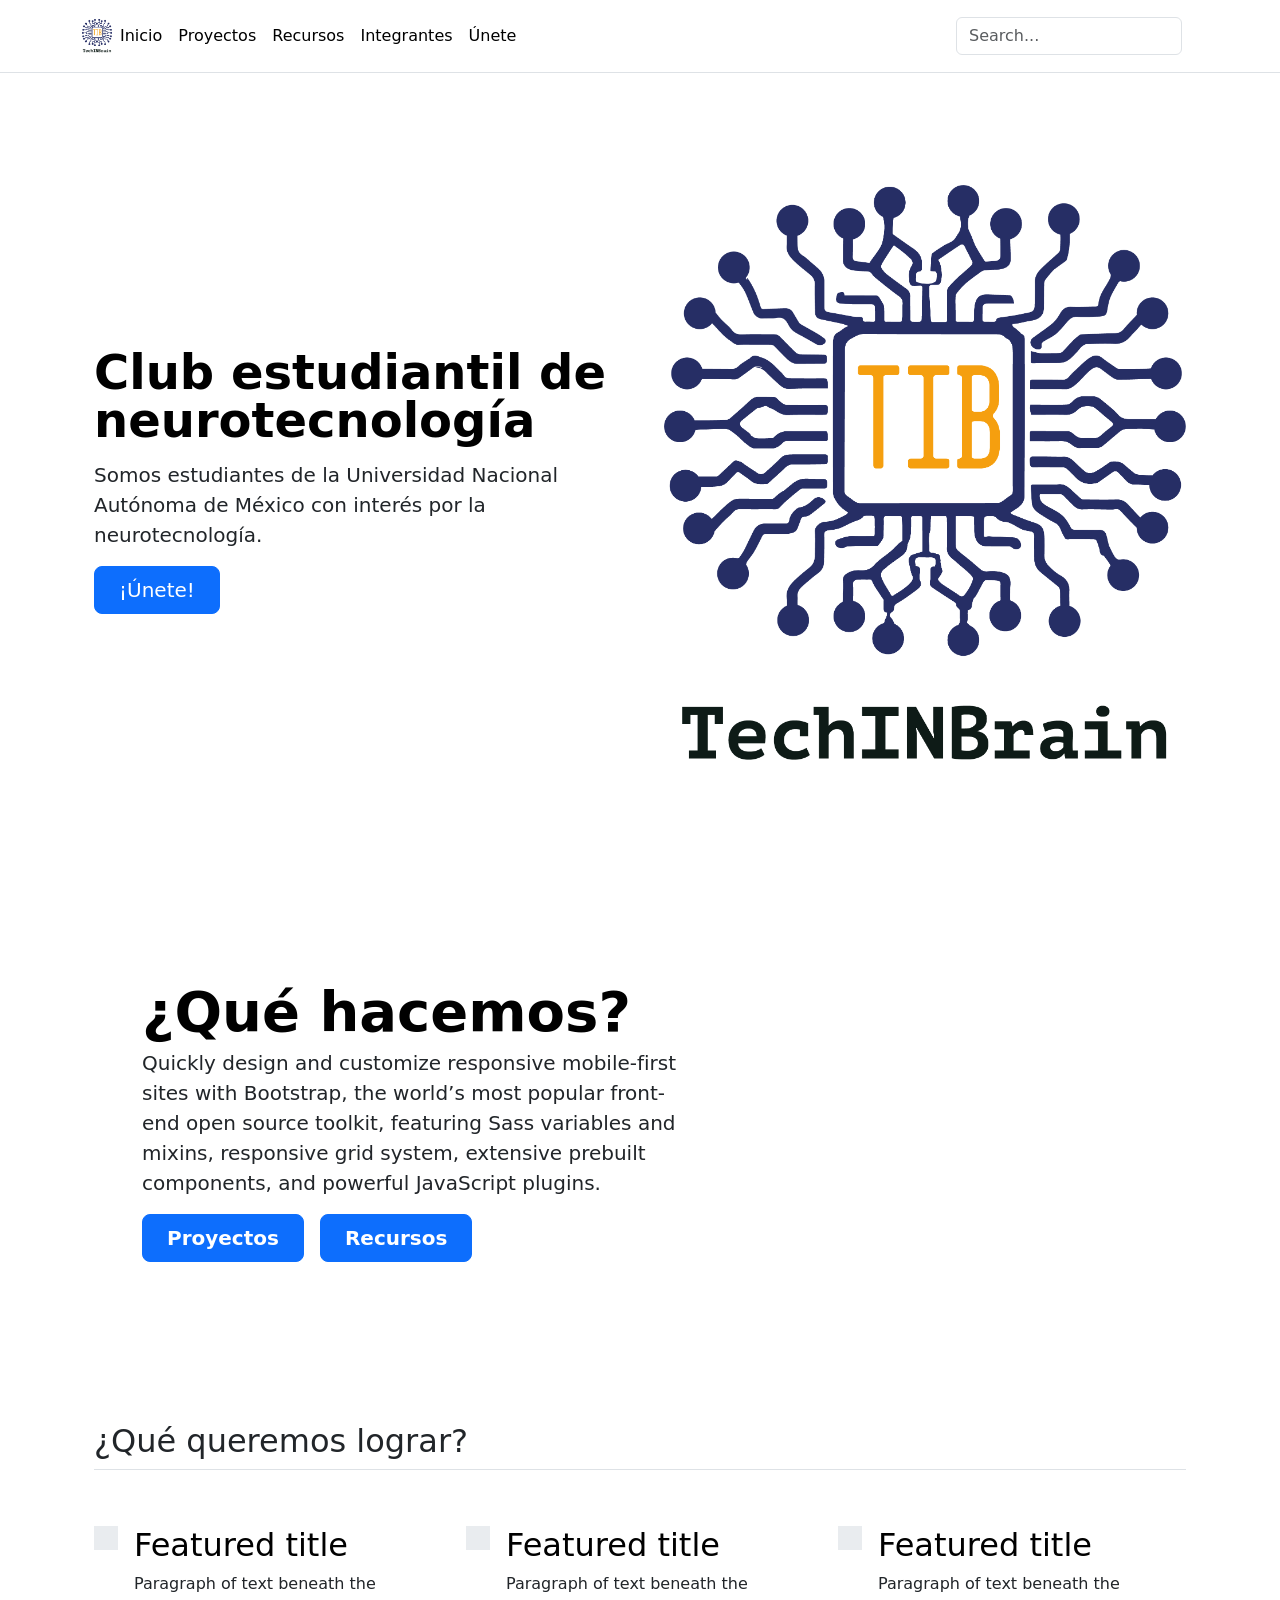
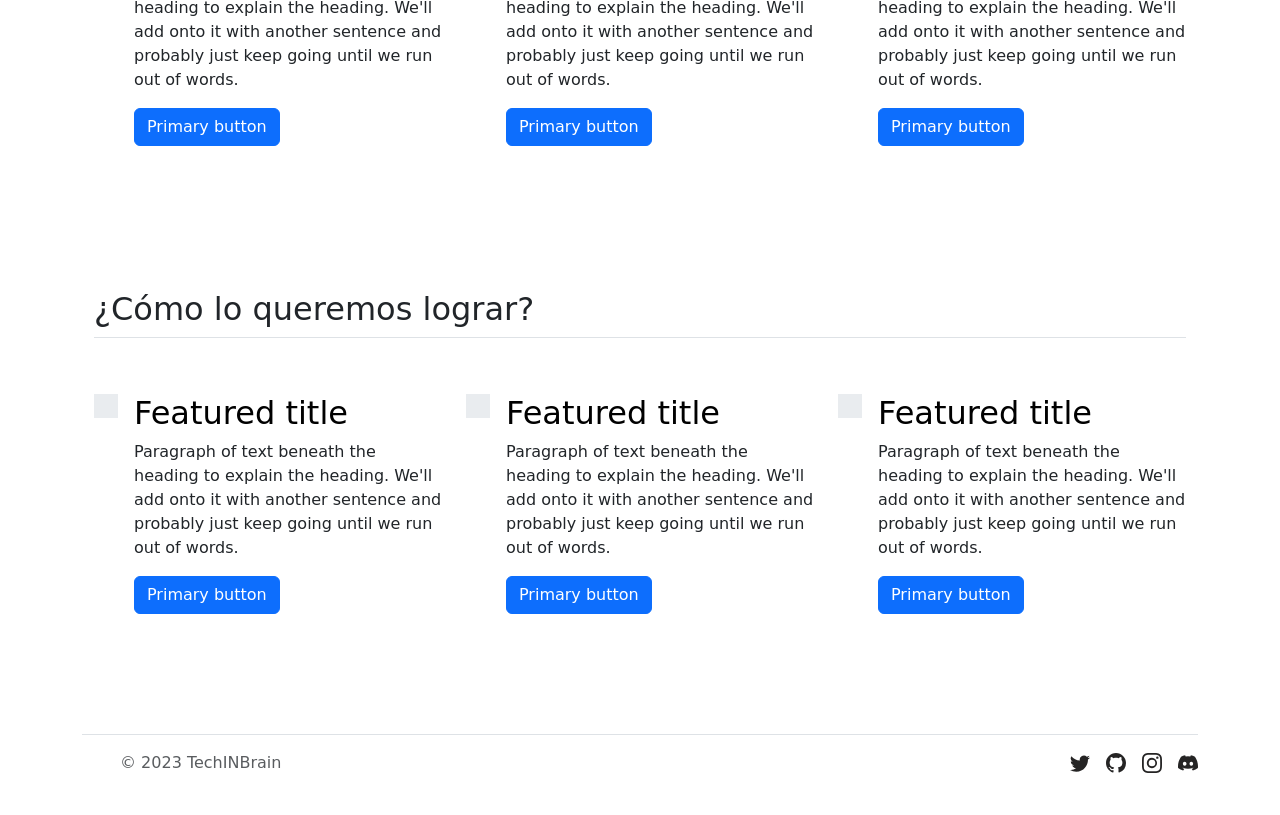
<file: index.html>
<!DOCTYPE html>
<html lang="es">

<head>
    <meta charset="UTF-8">
    <meta name="viewport" content="width=device-width, initial-scale=1.0">
    <title>TechINBrain</title>

    <link href="https://cdn.jsdelivr.net/npm/bootstrap@5.3.0/dist/css/bootstrap.min.css" rel="stylesheet"
        integrity="sha384-9ndCyUaIbzAi2FUVXJi0CjmCapSmO7SnpJef0486qhLnuZ2cdeRhO02iuK6FUUVM" crossorigin="anonymous">

    <link rel="stylesheet" href="style.css">

</head>
<!-- Header -->
<header class="p-3 mb-3 border-bottom">
    <div class="container">
        <div class="d-flex flex-wrap align-items-center justify-content-center justify-content-lg-start">
            <a href="index.html" class="d-flex align-items-center mb-2 mb-lg-0 link-body-emphasis text-decoration-none">
                <img src="images/LOGO_TechINBrain.png" width="30">
            </a>

            <ul class="nav col-12 col-lg-auto me-lg-auto mb-2 justify-content-center mb-md-0">
                <li><a href="index.html" class="nav-link px-2 link-body-emphasis">Inicio</a></li>
                <li><a href="proyectos.html" class="nav-link px-2 link-body-emphasis">Proyectos</a></li>
                <li><a href="recursos.html" class="nav-link px-2 link-body-emphasis">Recursos</a></li>
                <li><a href="integrantes.html" class="nav-link px-2 link-body-emphasis">Integrantes</a></li>
                <li><a href="unete.html" class="nav-link px-2 link-body-emphasis">Únete</a></li>
            </ul>

            <form class="col-12 col-lg-auto mb-3 mb-lg-0 me-lg-3" role="search">
                <input type="search" class="form-control" placeholder="Search..." aria-label="Search">
            </form>
        </div>
    </div>
</header>

<!-- Quiénes somos -->
<section class="container col-xxl-8 px-4 py-5">
    <div class="row flex-lg-row-reverse align-items-center g-5 py-5">
        <div class="col-10 col-sm-8 col-lg-6">
            <img src="images/LOGO_TechINBrain.png" class="d-block mx-lg-auto img-fluid" alt="Bootstrap Themes"
                width="700" height="500" loading="lazy">
        </div>
        <div class="col-lg-6">
            <h1 class="display-5 fw-bold text-body-emphasis lh-1 mb-3">Club estudiantil de neurotecnología</h1>
            <p class="lead">Somos estudiantes de la Universidad Nacional Autónoma de México con interés por la
                neurotecnología.</p>
            <div class="d-grid gap-2 d-md-flex justify-content-md-start">
                <a href="unete.html"> <button type="button"
                        class="btn btn-primary btn-lg px-4 me-md-2">¡Únete!</button> </a>
            </div>
        </div>
    </div>
</section>

<!-- ¿Qué hacemos? -->
<section class="container my-5">
    <div class="row p-4 pb-0 pe-lg-0 pt-lg-5 align-items-center">
        <div class="col-lg-7 p-3 p-lg-5 pt-lg-3">
            <h1 class="display-4 fw-bold lh-1 text-body-emphasis">¿Qué hacemos?</h1>
            <p class="lead">Quickly design and customize responsive mobile-first sites with Bootstrap, the world’s most
                popular front-end open source toolkit, featuring Sass variables and mixins, responsive grid system,
                extensive prebuilt components, and powerful JavaScript plugins.</p>
            <div class="d-grid gap-2 d-md-flex justify-content-md-start mb-4 mb-lg-3">
                <a href="proyectos.html"><button type="button" class="btn btn-primary btn-lg px-4 me-md-2 fw-bold">Proyectos</button> </a>
                <a href="recursos.html"><button type="button" class="btn btn-primary btn-lg px-4 me-md-2 fw-bold">Recursos</button> </a>
            </div>
        </div>
    </div>
</section>

<!-- Misión -->
<section class="container px-4 py-5" id="hanging-icons">
    <h2 class="pb-2 border-bottom">¿Qué queremos lograr?</h2>
    <div class="row g-4 py-5 row-cols-1 row-cols-lg-3">
        <div class="col d-flex align-items-start">
            <div
                class="icon-square text-body-emphasis bg-body-secondary d-inline-flex align-items-center justify-content-center fs-4 flex-shrink-0 me-3">
                <svg class="bi" width="1em" height="1em">
                    <use xlink:href="#toggles2"></use>
                </svg>
            </div>
            <div>
                <h3 class="fs-2 text-body-emphasis">Featured title</h3>
                <p>Paragraph of text beneath the heading to explain the heading. We'll add onto it with another sentence
                    and probably just keep going until we run out of words.</p>
                <a href="#" class="btn btn-primary">
                    Primary button
                </a>
            </div>
        </div>
        <div class="col d-flex align-items-start">
            <div
                class="icon-square text-body-emphasis bg-body-secondary d-inline-flex align-items-center justify-content-center fs-4 flex-shrink-0 me-3">
                <svg class="bi" width="1em" height="1em">
                    <use xlink:href="#cpu-fill"></use>
                </svg>
            </div>
            <div>
                <h3 class="fs-2 text-body-emphasis">Featured title</h3>
                <p>Paragraph of text beneath the heading to explain the heading. We'll add onto it with another sentence
                    and probably just keep going until we run out of words.</p>
                <a href="#" class="btn btn-primary">
                    Primary button
                </a>
            </div>
        </div>
        <div class="col d-flex align-items-start">
            <div
                class="icon-square text-body-emphasis bg-body-secondary d-inline-flex align-items-center justify-content-center fs-4 flex-shrink-0 me-3">
                <svg class="bi" width="1em" height="1em">
                    <use xlink:href="#tools"></use>
                </svg>
            </div>
            <div>
                <h3 class="fs-2 text-body-emphasis">Featured title</h3>
                <p>Paragraph of text beneath the heading to explain the heading. We'll add onto it with another sentence
                    and probably just keep going until we run out of words.</p>
                <a href="#" class="btn btn-primary">
                    Primary button
                </a>
            </div>
        </div>
    </div>
</section>

<!-- Visión -->
<section class="container px-4 py-5" id="hanging-icons">
    <h2 class="pb-2 border-bottom">¿Cómo lo queremos lograr?</h2>
    <div class="row g-4 py-5 row-cols-1 row-cols-lg-3">
        <div class="col d-flex align-items-start">
            <div
                class="icon-square text-body-emphasis bg-body-secondary d-inline-flex align-items-center justify-content-center fs-4 flex-shrink-0 me-3">
                <svg class="bi" width="1em" height="1em">
                    <use xlink:href="#toggles2"></use>
                </svg>
            </div>
            <div>
                <h3 class="fs-2 text-body-emphasis">Featured title</h3>
                <p>Paragraph of text beneath the heading to explain the heading. We'll add onto it with another sentence
                    and probably just keep going until we run out of words.</p>
                <a href="#" class="btn btn-primary">
                    Primary button
                </a>
            </div>
        </div>
        <div class="col d-flex align-items-start">
            <div
                class="icon-square text-body-emphasis bg-body-secondary d-inline-flex align-items-center justify-content-center fs-4 flex-shrink-0 me-3">
                <svg class="bi" width="1em" height="1em">
                    <use xlink:href="#cpu-fill"></use>
                </svg>
            </div>
            <div>
                <h3 class="fs-2 text-body-emphasis">Featured title</h3>
                <p>Paragraph of text beneath the heading to explain the heading. We'll add onto it with another sentence
                    and probably just keep going until we run out of words.</p>
                <a href="#" class="btn btn-primary">
                    Primary button
                </a>
            </div>
        </div>
        <div class="col d-flex align-items-start">
            <div
                class="icon-square text-body-emphasis bg-body-secondary d-inline-flex align-items-center justify-content-center fs-4 flex-shrink-0 me-3">
                <svg class="bi" width="1em" height="1em">
                    <use xlink:href="#tools"></use>
                </svg>
            </div>
            <div>
                <h3 class="fs-2 text-body-emphasis">Featured title</h3>
                <p>Paragraph of text beneath the heading to explain the heading. We'll add onto it with another sentence
                    and probably just keep going until we run out of words.</p>
                <a href="#" class="btn btn-primary">
                    Primary button
                </a>
            </div>
        </div>
    </div>
</section>

<!-- Footer -->
<div class="container">
    <footer class="d-flex flex-wrap justify-content-between align-items-center py-3 my-4 border-top">
        <div class="col-md-4 d-flex align-items-center">
            <a href="/" class="mb-3 me-2 mb-md-0 text-body-secondary text-decoration-none lh-1">
                <svg class="bi" width="30" height="24">
                    <use xlink:href="#bootstrap"></use>
                </svg>
            </a>
            <span class="mb-3 mb-md-0 text-body-secondary">© 2023 TechINBrain</span>
        </div>

        <ul class="nav col-md-4 justify-content-end list-unstyled d-flex">
            <li class="ms-3"><a class="text-body-secondary" href="https://twitter.com/techinbrainmx"
                    target="_blank"><svg xmlns="http://www.w3.org/2000/svg" width="20" height="20" fill="currentColor"
                        class="bi bi-twitter" viewBox="0 0 16 16">
                        <path
                            d="M5.026 15c6.038 0 9.341-5.003 9.341-9.334 0-.14 0-.282-.006-.422A6.685 6.685 0 0 0 16 3.542a6.658 6.658 0 0 1-1.889.518 3.301 3.301 0 0 0 1.447-1.817 6.533 6.533 0 0 1-2.087.793A3.286 3.286 0 0 0 7.875 6.03a9.325 9.325 0 0 1-6.767-3.429 3.289 3.289 0 0 0 1.018 4.382A3.323 3.323 0 0 1 .64 6.575v.045a3.288 3.288 0 0 0 2.632 3.218 3.203 3.203 0 0 1-.865.115 3.23 3.23 0 0 1-.614-.057 3.283 3.283 0 0 0 3.067 2.277A6.588 6.588 0 0 1 .78 13.58a6.32 6.32 0 0 1-.78-.045A9.344 9.344 0 0 0 5.026 15z">
                        </path>
                    </svg></a></li>
            <!-- <li class="ms-3"><a class="text-body-secondary" href="https://www.linkedin.com/in/camila-del-rio-castro"
                    target="_blank"><svg xmlns="http://www.w3.org/2000/svg" width="20" height="20" fill="currentColor"
                        class="bi bi-linkedin" viewBox="0 0 16 16">
                        <path
                            d="M0 1.146C0 .513.526 0 1.175 0h13.65C15.474 0 16 .513 16 1.146v13.708c0 .633-.526 1.146-1.175 1.146H1.175C.526 16 0 15.487 0 14.854V1.146zm4.943 12.248V6.169H2.542v7.225h2.401zm-1.2-8.212c.837 0 1.358-.554 1.358-1.248-.015-.709-.52-1.248-1.342-1.248-.822 0-1.359.54-1.359 1.248 0 .694.521 1.248 1.327 1.248h.016zm4.908 8.212V9.359c0-.216.016-.432.08-.586.173-.431.568-.878 1.232-.878.869 0 1.216.662 1.216 1.634v3.865h2.401V9.25c0-2.22-1.184-3.252-2.764-3.252-1.274 0-1.845.7-2.165 1.193v.025h-.016a5.54 5.54 0 0 1 .016-.025V6.169h-2.4c.03.678 0 7.225 0 7.225h2.4z" />
                    </svg></a></li> -->
            <li class="ms-3"><a class="text-body-secondary" href="https://github.com/techinbrainmx" target="_blank"><svg
                        xmlns="http://www.w3.org/2000/svg" width="20" height="20" fill="currentColor"
                        class="bi bi-github" viewBox="0 0 16 16">
                        <path
                            d="M8 0C3.58 0 0 3.58 0 8c0 3.54 2.29 6.53 5.47 7.59.4.07.55-.17.55-.38 0-.19-.01-.82-.01-1.49-2.01.37-2.53-.49-2.69-.94-.09-.23-.48-.94-.82-1.13-.28-.15-.68-.52-.01-.53.63-.01 1.08.58 1.23.82.72 1.21 1.87.87 2.33.66.07-.52.28-.87.51-1.07-1.78-.2-3.64-.89-3.64-3.95 0-.87.31-1.59.82-2.15-.08-.2-.36-1.02.08-2.12 0 0 .67-.21 2.2.82.64-.18 1.32-.27 2-.27.68 0 1.36.09 2 .27 1.53-1.04 2.2-.82 2.2-.82.44 1.1.16 1.92.08 2.12.51.56.82 1.27.82 2.15 0 3.07-1.87 3.75-3.65 3.95.29.25.54.73.54 1.48 0 1.07-.01 1.93-.01 2.2 0 .21.15.46.55.38A8.012 8.012 0 0 0 16 8c0-4.42-3.58-8-8-8z" />
                    </svg>
                </a></li>
            <li class="ms-3"><a class="text-body-secondary" href="https://instagram.com/techinbrainmx"
                    target="_blank"><svg xmlns="http://www.w3.org/2000/svg" width="20" height="20" fill="currentColor"
                        class="bi bi-instagram" viewBox="0 0 16 16">
                        <path
                            d="M8 0C5.829 0 5.556.01 4.703.048 3.85.088 3.269.222 2.76.42a3.917 3.917 0 0 0-1.417.923A3.927 3.927 0 0 0 .42 2.76C.222 3.268.087 3.85.048 4.7.01 5.555 0 5.827 0 8.001c0 2.172.01 2.444.048 3.297.04.852.174 1.433.372 1.942.205.526.478.972.923 1.417.444.445.89.719 1.416.923.51.198 1.09.333 1.942.372C5.555 15.99 5.827 16 8 16s2.444-.01 3.298-.048c.851-.04 1.434-.174 1.943-.372a3.916 3.916 0 0 0 1.416-.923c.445-.445.718-.891.923-1.417.197-.509.332-1.09.372-1.942C15.99 10.445 16 10.173 16 8s-.01-2.445-.048-3.299c-.04-.851-.175-1.433-.372-1.941a3.926 3.926 0 0 0-.923-1.417A3.911 3.911 0 0 0 13.24.42c-.51-.198-1.092-.333-1.943-.372C10.443.01 10.172 0 7.998 0h.003zm-.717 1.442h.718c2.136 0 2.389.007 3.232.046.78.035 1.204.166 1.486.275.373.145.64.319.92.599.28.28.453.546.598.92.11.281.24.705.275 1.485.039.843.047 1.096.047 3.231s-.008 2.389-.047 3.232c-.035.78-.166 1.203-.275 1.485a2.47 2.47 0 0 1-.599.919c-.28.28-.546.453-.92.598-.28.11-.704.24-1.485.276-.843.038-1.096.047-3.232.047s-2.39-.009-3.233-.047c-.78-.036-1.203-.166-1.485-.276a2.478 2.478 0 0 1-.92-.598 2.48 2.48 0 0 1-.6-.92c-.109-.281-.24-.705-.275-1.485-.038-.843-.046-1.096-.046-3.233 0-2.136.008-2.388.046-3.231.036-.78.166-1.204.276-1.486.145-.373.319-.64.599-.92.28-.28.546-.453.92-.598.282-.11.705-.24 1.485-.276.738-.034 1.024-.044 2.515-.045v.002zm4.988 1.328a.96.96 0 1 0 0 1.92.96.96 0 0 0 0-1.92zm-4.27 1.122a4.109 4.109 0 1 0 0 8.217 4.109 4.109 0 0 0 0-8.217zm0 1.441a2.667 2.667 0 1 1 0 5.334 2.667 2.667 0 0 1 0-5.334z" />
                    </svg>
                </a></li>
            <li class="ms-3"><a class="text-body-secondary" href="https://discord.gg/XcZPvmUm" target="_blank"><svg
                        xmlns="http://www.w3.org/2000/svg" width="20" height="20" fill="currentColor"
                        class="bi bi-discord" viewBox="0 0 16 16">
                        <path
                            d="M13.545 2.907a13.227 13.227 0 0 0-3.257-1.011.05.05 0 0 0-.052.025c-.141.25-.297.577-.406.833a12.19 12.19 0 0 0-3.658 0 8.258 8.258 0 0 0-.412-.833.051.051 0 0 0-.052-.025c-1.125.194-2.22.534-3.257 1.011a.041.041 0 0 0-.021.018C.356 6.024-.213 9.047.066 12.032c.001.014.01.028.021.037a13.276 13.276 0 0 0 3.995 2.02.05.05 0 0 0 .056-.019c.308-.42.582-.863.818-1.329a.05.05 0 0 0-.01-.059.051.051 0 0 0-.018-.011 8.875 8.875 0 0 1-1.248-.595.05.05 0 0 1-.02-.066.051.051 0 0 1 .015-.019c.084-.063.168-.129.248-.195a.05.05 0 0 1 .051-.007c2.619 1.196 5.454 1.196 8.041 0a.052.052 0 0 1 .053.007c.08.066.164.132.248.195a.051.051 0 0 1-.004.085 8.254 8.254 0 0 1-1.249.594.05.05 0 0 0-.03.03.052.052 0 0 0 .003.041c.24.465.515.909.817 1.329a.05.05 0 0 0 .056.019 13.235 13.235 0 0 0 4.001-2.02.049.049 0 0 0 .021-.037c.334-3.451-.559-6.449-2.366-9.106a.034.034 0 0 0-.02-.019Zm-8.198 7.307c-.789 0-1.438-.724-1.438-1.612 0-.889.637-1.613 1.438-1.613.807 0 1.45.73 1.438 1.613 0 .888-.637 1.612-1.438 1.612Zm5.316 0c-.788 0-1.438-.724-1.438-1.612 0-.889.637-1.613 1.438-1.613.807 0 1.451.73 1.438 1.613 0 .888-.631 1.612-1.438 1.612Z" />
                    </svg>
                </a></li>
        </ul>
    </footer>
</div>

<body>

</body>

</html>
</file>
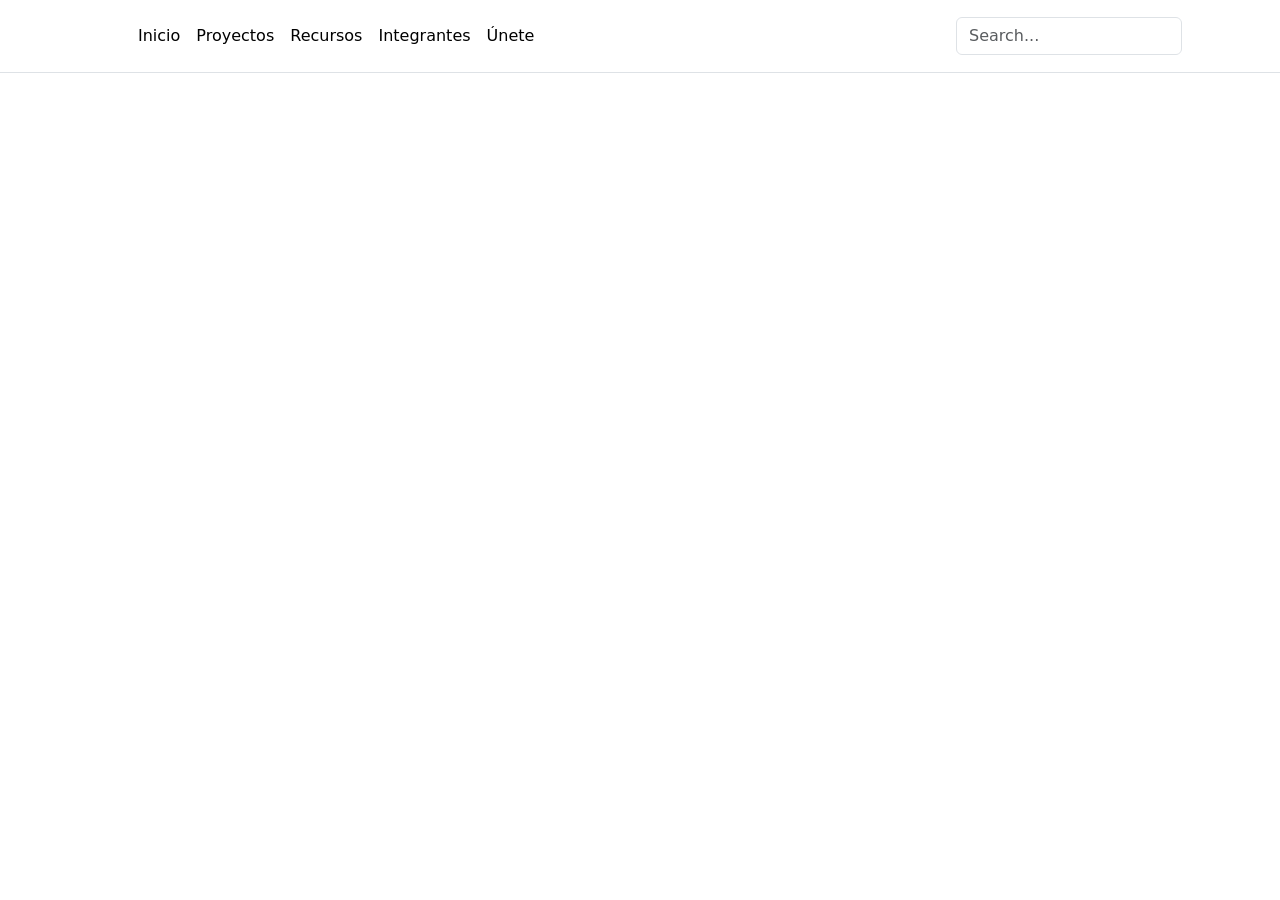
<file: home.html>
<!DOCTYPE html>
<html lang="es">

<head>
    <meta charset="UTF-8">
    <meta name="viewport" content="width=device-width, initial-scale=1.0">
    <title>TechINBrain</title>

    <link href="https://cdn.jsdelivr.net/npm/bootstrap@5.3.0/dist/css/bootstrap.min.css" rel="stylesheet"
        integrity="sha384-9ndCyUaIbzAi2FUVXJi0CjmCapSmO7SnpJef0486qhLnuZ2cdeRhO02iuK6FUUVM" crossorigin="anonymous">

    <link rel="stylesheet" href="style.css">

</head>
<!-- Header -->
<header class="p-3 mb-3 border-bottom">
    <div class="container">
        <div class="d-flex flex-wrap align-items-center justify-content-center justify-content-lg-start">
            <a href="/" class="d-flex align-items-center mb-2 mb-lg-0 link-body-emphasis text-decoration-none">
                <svg class="bi me-2" width="40" height="32" role="img" aria-label="Bootstrap">
                    <use xlink:href="#bootstrap"></use>
                </svg>
            </a>

            <ul class="nav col-12 col-lg-auto me-lg-auto mb-2 justify-content-center mb-md-0">
                <li><a href="#" class="nav-link px-2 link-body-emphasis">Inicio</a></li>
                <li><a href="#" class="nav-link px-2 link-body-emphasis">Proyectos</a></li>
                <li><a href="#" class="nav-link px-2 link-body-emphasis">Recursos</a></li>
                <li><a href="#" class="nav-link px-2 link-body-emphasis">Integrantes</a></li>
                <li><a href="#" class="nav-link px-2 link-body-emphasis">Únete</a></li>
            </ul>

            <form class="col-12 col-lg-auto mb-3 mb-lg-0 me-lg-3" role="search">
                <input type="search" class="form-control" placeholder="Search..." aria-label="Search">
            </form>
        </div>
    </div>
</header>

<body>

</body>

</html>
</file>
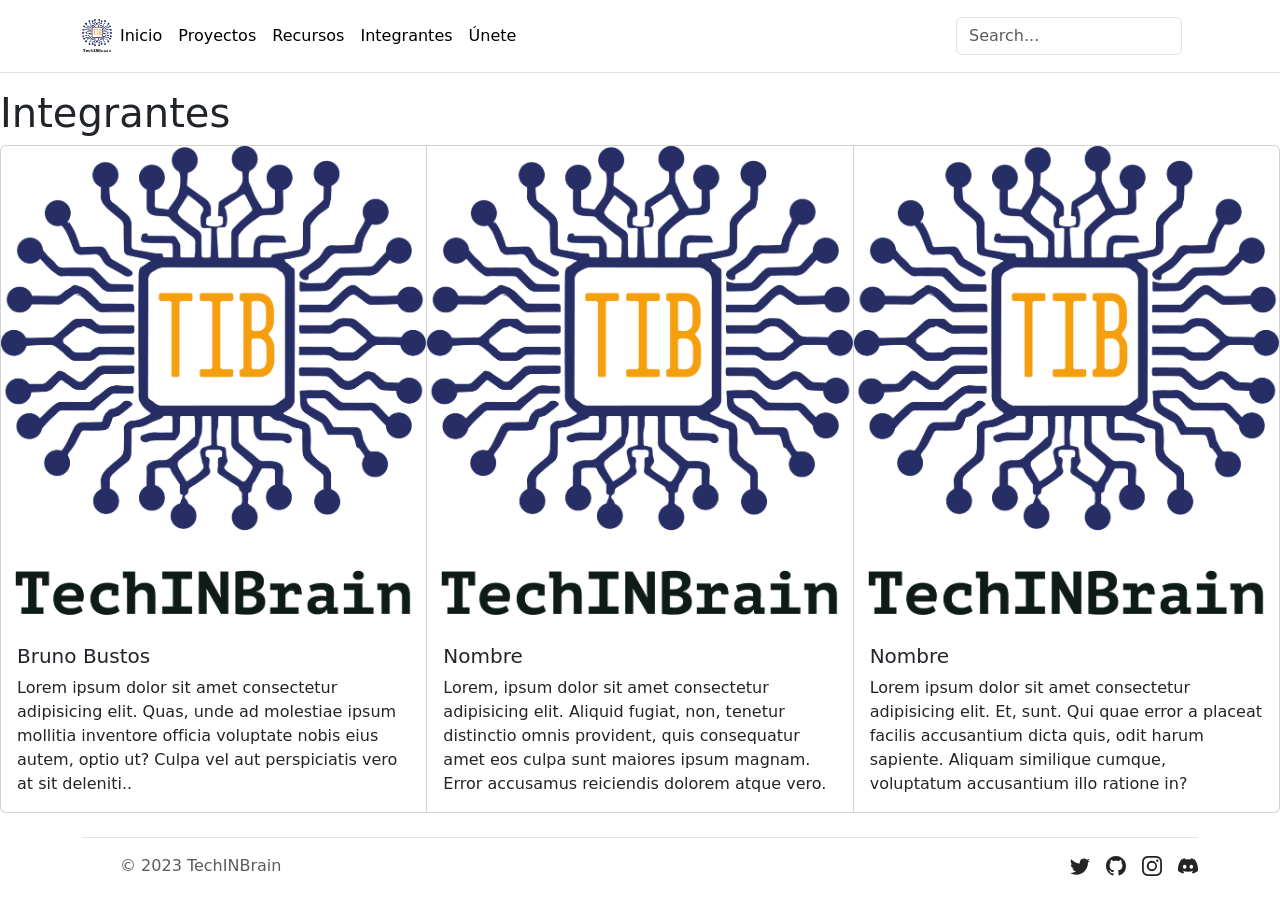
<file: integrantes.html>
<!DOCTYPE html>
<html lang="es">

<head>
    <meta charset="UTF-8">
    <meta name="viewport" content="width=device-width, initial-scale=1.0">
    <title>Proyectos</title>

    <link href="https://cdn.jsdelivr.net/npm/bootstrap@5.3.0/dist/css/bootstrap.min.css" rel="stylesheet"
        integrity="sha384-9ndCyUaIbzAi2FUVXJi0CjmCapSmO7SnpJef0486qhLnuZ2cdeRhO02iuK6FUUVM" crossorigin="anonymous">

    <link rel="stylesheet" href="style.css">

</head>
<!-- Header -->
<header class="p-3 mb-3 border-bottom">
    <div class="container">
        <div class="d-flex flex-wrap align-items-center justify-content-center justify-content-lg-start">
            <a href="index.html" class="d-flex align-items-center mb-2 mb-lg-0 link-body-emphasis text-decoration-none">
                <img src="images/LOGO_TechINBrain.png" width="30">
            </a>

            <ul class="nav col-12 col-lg-auto me-lg-auto mb-2 justify-content-center mb-md-0">
                <li><a href="index.html" class="nav-link px-2 link-body-emphasis">Inicio</a></li>
                <li><a href="proyectos.html" class="nav-link px-2 link-body-emphasis">Proyectos</a></li>
                <li><a href="recursos.html" class="nav-link px-2 link-body-emphasis">Recursos</a></li>
                <li><a href="integrantes.html" class="nav-link px-2 link-body-emphasis">Integrantes</a></li>
                <li><a href="unete.html" class="nav-link px-2 link-body-emphasis">Únete</a></li>
            </ul>

            <form class="col-12 col-lg-auto mb-3 mb-lg-0 me-lg-3" role="search">
                <input type="search" class="form-control" placeholder="Search..." aria-label="Search">
            </form>
        </div>
    </div>
</header>

<!-- Integrantes -->
<section>
    <h1>Integrantes</h1>
</section>
<div class="card-group">
    <div class="card">
        <img src="images/LOGO_TechINBrain.png" class="card-img-top" alt="...">
        <div class="card-body">
            <h5 class="card-title">Bruno Bustos</h5>
            <p class="card-text">Lorem ipsum dolor sit amet consectetur adipisicing elit. Quas, unde ad molestiae ipsum mollitia inventore officia voluptate nobis eius autem, optio ut? Culpa vel aut perspiciatis vero at sit deleniti..</p>
        </div>
    </div>
    <div class="card">
        <img src="images/LOGO_TechINBrain.png" class="card-img-top" alt="...">
        <div class="card-body">
            <h5 class="card-title">Nombre</h5>
            <p class="card-text">Lorem, ipsum dolor sit amet consectetur adipisicing elit. Aliquid fugiat, non, tenetur distinctio omnis provident, quis consequatur amet eos culpa sunt maiores ipsum magnam. Error accusamus reiciendis dolorem atque vero.</p>
        </div>
    </div>
    <div class="card">
        <img src="images/LOGO_TechINBrain.png" class="card-img-top" alt="...">
        <div class="card-body">
            <h5 class="card-title">Nombre</h5>
            <p class="card-text">Lorem ipsum dolor sit amet consectetur adipisicing elit. Et, sunt. Qui quae error a placeat facilis accusantium dicta quis, odit harum sapiente. Aliquam similique cumque, voluptatum accusantium illo ratione in?</p>
        </div>
    </div>
</div>
<!-- Footer -->
<div class="container">
    <footer class="d-flex flex-wrap justify-content-between align-items-center py-3 my-4 border-top">
        <div class="col-md-4 d-flex align-items-center">
            <a href="/" class="mb-3 me-2 mb-md-0 text-body-secondary text-decoration-none lh-1">
                <svg class="bi" width="30" height="24">
                    <use xlink:href="#bootstrap"></use>
                </svg>
            </a>
            <span class="mb-3 mb-md-0 text-body-secondary">© 2023 TechINBrain</span>
        </div>

        <ul class="nav col-md-4 justify-content-end list-unstyled d-flex">
            <li class="ms-3"><a class="text-body-secondary" href="https://twitter.com/techinbrainmx"
                    target="_blank"><svg xmlns="http://www.w3.org/2000/svg" width="20" height="20" fill="currentColor"
                        class="bi bi-twitter" viewBox="0 0 16 16">
                        <path
                            d="M5.026 15c6.038 0 9.341-5.003 9.341-9.334 0-.14 0-.282-.006-.422A6.685 6.685 0 0 0 16 3.542a6.658 6.658 0 0 1-1.889.518 3.301 3.301 0 0 0 1.447-1.817 6.533 6.533 0 0 1-2.087.793A3.286 3.286 0 0 0 7.875 6.03a9.325 9.325 0 0 1-6.767-3.429 3.289 3.289 0 0 0 1.018 4.382A3.323 3.323 0 0 1 .64 6.575v.045a3.288 3.288 0 0 0 2.632 3.218 3.203 3.203 0 0 1-.865.115 3.23 3.23 0 0 1-.614-.057 3.283 3.283 0 0 0 3.067 2.277A6.588 6.588 0 0 1 .78 13.58a6.32 6.32 0 0 1-.78-.045A9.344 9.344 0 0 0 5.026 15z">
                        </path>
                    </svg></a></li>
            <!-- <li class="ms-3"><a class="text-body-secondary" href="https://www.linkedin.com/in/camila-del-rio-castro"
                    target="_blank"><svg xmlns="http://www.w3.org/2000/svg" width="20" height="20" fill="currentColor"
                        class="bi bi-linkedin" viewBox="0 0 16 16">
                        <path
                            d="M0 1.146C0 .513.526 0 1.175 0h13.65C15.474 0 16 .513 16 1.146v13.708c0 .633-.526 1.146-1.175 1.146H1.175C.526 16 0 15.487 0 14.854V1.146zm4.943 12.248V6.169H2.542v7.225h2.401zm-1.2-8.212c.837 0 1.358-.554 1.358-1.248-.015-.709-.52-1.248-1.342-1.248-.822 0-1.359.54-1.359 1.248 0 .694.521 1.248 1.327 1.248h.016zm4.908 8.212V9.359c0-.216.016-.432.08-.586.173-.431.568-.878 1.232-.878.869 0 1.216.662 1.216 1.634v3.865h2.401V9.25c0-2.22-1.184-3.252-2.764-3.252-1.274 0-1.845.7-2.165 1.193v.025h-.016a5.54 5.54 0 0 1 .016-.025V6.169h-2.4c.03.678 0 7.225 0 7.225h2.4z" />
                    </svg></a></li> -->
            <li class="ms-3"><a class="text-body-secondary" href="https://github.com/techinbrainmx" target="_blank"><svg
                        xmlns="http://www.w3.org/2000/svg" width="20" height="20" fill="currentColor"
                        class="bi bi-github" viewBox="0 0 16 16">
                        <path
                            d="M8 0C3.58 0 0 3.58 0 8c0 3.54 2.29 6.53 5.47 7.59.4.07.55-.17.55-.38 0-.19-.01-.82-.01-1.49-2.01.37-2.53-.49-2.69-.94-.09-.23-.48-.94-.82-1.13-.28-.15-.68-.52-.01-.53.63-.01 1.08.58 1.23.82.72 1.21 1.87.87 2.33.66.07-.52.28-.87.51-1.07-1.78-.2-3.64-.89-3.64-3.95 0-.87.31-1.59.82-2.15-.08-.2-.36-1.02.08-2.12 0 0 .67-.21 2.2.82.64-.18 1.32-.27 2-.27.68 0 1.36.09 2 .27 1.53-1.04 2.2-.82 2.2-.82.44 1.1.16 1.92.08 2.12.51.56.82 1.27.82 2.15 0 3.07-1.87 3.75-3.65 3.95.29.25.54.73.54 1.48 0 1.07-.01 1.93-.01 2.2 0 .21.15.46.55.38A8.012 8.012 0 0 0 16 8c0-4.42-3.58-8-8-8z" />
                    </svg>
                </a></li>
            <li class="ms-3"><a class="text-body-secondary" href="https://instagram.com/techinbrainmx"
                    target="_blank"><svg xmlns="http://www.w3.org/2000/svg" width="20" height="20" fill="currentColor"
                        class="bi bi-instagram" viewBox="0 0 16 16">
                        <path
                            d="M8 0C5.829 0 5.556.01 4.703.048 3.85.088 3.269.222 2.76.42a3.917 3.917 0 0 0-1.417.923A3.927 3.927 0 0 0 .42 2.76C.222 3.268.087 3.85.048 4.7.01 5.555 0 5.827 0 8.001c0 2.172.01 2.444.048 3.297.04.852.174 1.433.372 1.942.205.526.478.972.923 1.417.444.445.89.719 1.416.923.51.198 1.09.333 1.942.372C5.555 15.99 5.827 16 8 16s2.444-.01 3.298-.048c.851-.04 1.434-.174 1.943-.372a3.916 3.916 0 0 0 1.416-.923c.445-.445.718-.891.923-1.417.197-.509.332-1.09.372-1.942C15.99 10.445 16 10.173 16 8s-.01-2.445-.048-3.299c-.04-.851-.175-1.433-.372-1.941a3.926 3.926 0 0 0-.923-1.417A3.911 3.911 0 0 0 13.24.42c-.51-.198-1.092-.333-1.943-.372C10.443.01 10.172 0 7.998 0h.003zm-.717 1.442h.718c2.136 0 2.389.007 3.232.046.78.035 1.204.166 1.486.275.373.145.64.319.92.599.28.28.453.546.598.92.11.281.24.705.275 1.485.039.843.047 1.096.047 3.231s-.008 2.389-.047 3.232c-.035.78-.166 1.203-.275 1.485a2.47 2.47 0 0 1-.599.919c-.28.28-.546.453-.92.598-.28.11-.704.24-1.485.276-.843.038-1.096.047-3.232.047s-2.39-.009-3.233-.047c-.78-.036-1.203-.166-1.485-.276a2.478 2.478 0 0 1-.92-.598 2.48 2.48 0 0 1-.6-.92c-.109-.281-.24-.705-.275-1.485-.038-.843-.046-1.096-.046-3.233 0-2.136.008-2.388.046-3.231.036-.78.166-1.204.276-1.486.145-.373.319-.64.599-.92.28-.28.546-.453.92-.598.282-.11.705-.24 1.485-.276.738-.034 1.024-.044 2.515-.045v.002zm4.988 1.328a.96.96 0 1 0 0 1.92.96.96 0 0 0 0-1.92zm-4.27 1.122a4.109 4.109 0 1 0 0 8.217 4.109 4.109 0 0 0 0-8.217zm0 1.441a2.667 2.667 0 1 1 0 5.334 2.667 2.667 0 0 1 0-5.334z" />
                    </svg>
                </a></li>
            <li class="ms-3"><a class="text-body-secondary" href="https://discord.gg/XcZPvmUm" target="_blank"><svg
                        xmlns="http://www.w3.org/2000/svg" width="20" height="20" fill="currentColor"
                        class="bi bi-discord" viewBox="0 0 16 16">
                        <path
                            d="M13.545 2.907a13.227 13.227 0 0 0-3.257-1.011.05.05 0 0 0-.052.025c-.141.25-.297.577-.406.833a12.19 12.19 0 0 0-3.658 0 8.258 8.258 0 0 0-.412-.833.051.051 0 0 0-.052-.025c-1.125.194-2.22.534-3.257 1.011a.041.041 0 0 0-.021.018C.356 6.024-.213 9.047.066 12.032c.001.014.01.028.021.037a13.276 13.276 0 0 0 3.995 2.02.05.05 0 0 0 .056-.019c.308-.42.582-.863.818-1.329a.05.05 0 0 0-.01-.059.051.051 0 0 0-.018-.011 8.875 8.875 0 0 1-1.248-.595.05.05 0 0 1-.02-.066.051.051 0 0 1 .015-.019c.084-.063.168-.129.248-.195a.05.05 0 0 1 .051-.007c2.619 1.196 5.454 1.196 8.041 0a.052.052 0 0 1 .053.007c.08.066.164.132.248.195a.051.051 0 0 1-.004.085 8.254 8.254 0 0 1-1.249.594.05.05 0 0 0-.03.03.052.052 0 0 0 .003.041c.24.465.515.909.817 1.329a.05.05 0 0 0 .056.019 13.235 13.235 0 0 0 4.001-2.02.049.049 0 0 0 .021-.037c.334-3.451-.559-6.449-2.366-9.106a.034.034 0 0 0-.02-.019Zm-8.198 7.307c-.789 0-1.438-.724-1.438-1.612 0-.889.637-1.613 1.438-1.613.807 0 1.45.73 1.438 1.613 0 .888-.637 1.612-1.438 1.612Zm5.316 0c-.788 0-1.438-.724-1.438-1.612 0-.889.637-1.613 1.438-1.613.807 0 1.451.73 1.438 1.613 0 .888-.631 1.612-1.438 1.612Z" />
                    </svg>
                </a></li>
        </ul>
    </footer>
</div>

<body>

</body>

</html>
</file>
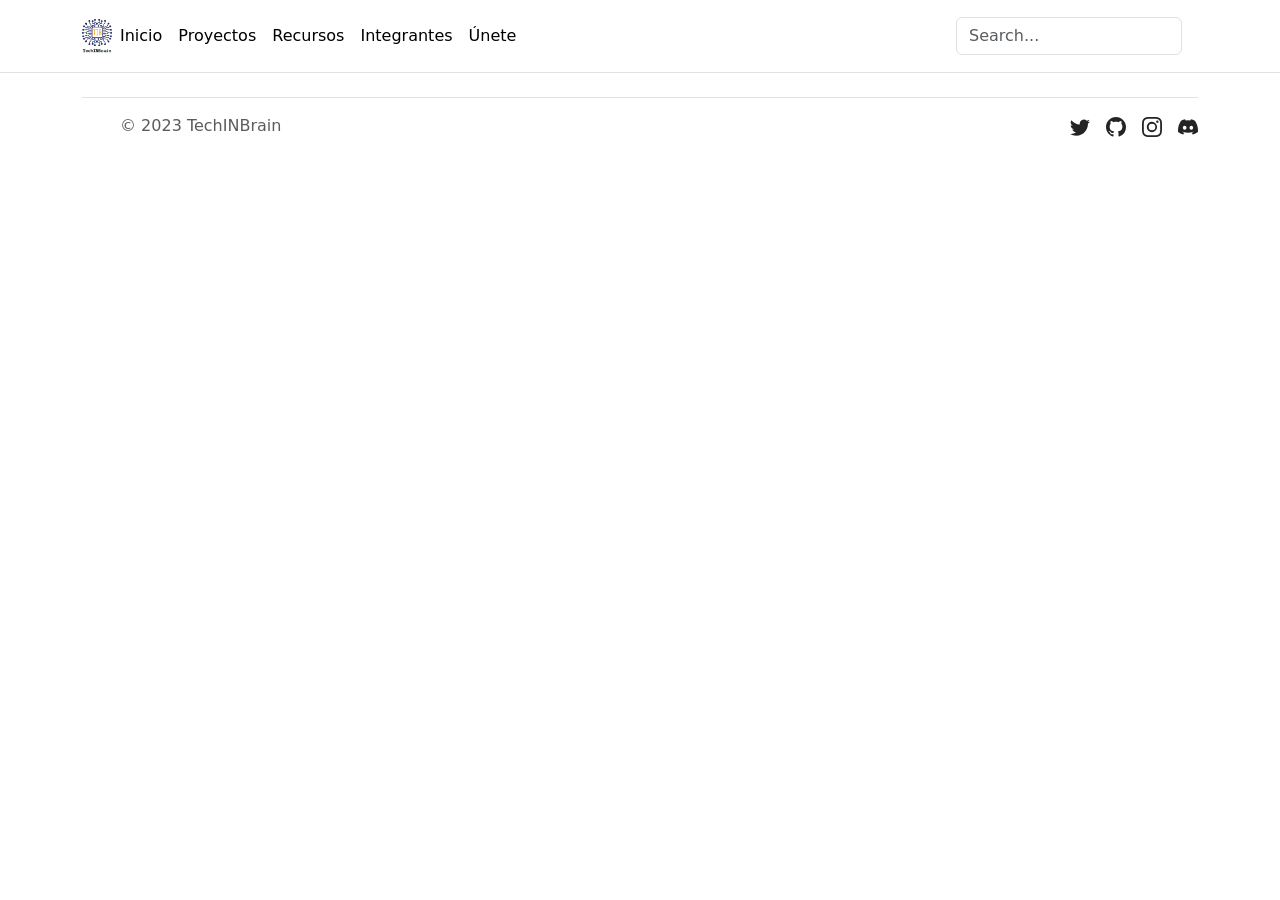
<file: proyectos.html>
<!DOCTYPE html>
<html lang="es">

<head>
    <meta charset="UTF-8">
    <meta name="viewport" content="width=device-width, initial-scale=1.0">
    <title>Proyectos</title>

    <link href="https://cdn.jsdelivr.net/npm/bootstrap@5.3.0/dist/css/bootstrap.min.css" rel="stylesheet"
        integrity="sha384-9ndCyUaIbzAi2FUVXJi0CjmCapSmO7SnpJef0486qhLnuZ2cdeRhO02iuK6FUUVM" crossorigin="anonymous">

    <link rel="stylesheet" href="style.css">

</head>
<!-- Header -->
<header class="p-3 mb-3 border-bottom">
    <div class="container">
        <div class="d-flex flex-wrap align-items-center justify-content-center justify-content-lg-start">
            <a href="index.html" class="d-flex align-items-center mb-2 mb-lg-0 link-body-emphasis text-decoration-none">
                <img src="images/LOGO_TechINBrain.png" width="30">
            </a>

            <ul class="nav col-12 col-lg-auto me-lg-auto mb-2 justify-content-center mb-md-0">
                <li><a href="index.html" class="nav-link px-2 link-body-emphasis">Inicio</a></li>
                <li><a href="proyectos.html" class="nav-link px-2 link-body-emphasis">Proyectos</a></li>
                <li><a href="recursos.html" class="nav-link px-2 link-body-emphasis">Recursos</a></li>
                <li><a href="integrantes.html" class="nav-link px-2 link-body-emphasis">Integrantes</a></li>
                <li><a href="unete.html" class="nav-link px-2 link-body-emphasis">Únete</a></li>
            </ul>

            <form class="col-12 col-lg-auto mb-3 mb-lg-0 me-lg-3" role="search">
                <input type="search" class="form-control" placeholder="Search..." aria-label="Search">
            </form>
        </div>
    </div>
</header>

<!-- Footer -->
<div class="container">
    <footer class="d-flex flex-wrap justify-content-between align-items-center py-3 my-4 border-top">
        <div class="col-md-4 d-flex align-items-center">
            <a href="/" class="mb-3 me-2 mb-md-0 text-body-secondary text-decoration-none lh-1">
                <svg class="bi" width="30" height="24">
                    <use xlink:href="#bootstrap"></use>
                </svg>
            </a>
            <span class="mb-3 mb-md-0 text-body-secondary">© 2023 TechINBrain</span>
        </div>

        <ul class="nav col-md-4 justify-content-end list-unstyled d-flex">
            <li class="ms-3"><a class="text-body-secondary" href="https://twitter.com/techinbrainmx"
                    target="_blank"><svg xmlns="http://www.w3.org/2000/svg" width="20" height="20" fill="currentColor"
                        class="bi bi-twitter" viewBox="0 0 16 16">
                        <path
                            d="M5.026 15c6.038 0 9.341-5.003 9.341-9.334 0-.14 0-.282-.006-.422A6.685 6.685 0 0 0 16 3.542a6.658 6.658 0 0 1-1.889.518 3.301 3.301 0 0 0 1.447-1.817 6.533 6.533 0 0 1-2.087.793A3.286 3.286 0 0 0 7.875 6.03a9.325 9.325 0 0 1-6.767-3.429 3.289 3.289 0 0 0 1.018 4.382A3.323 3.323 0 0 1 .64 6.575v.045a3.288 3.288 0 0 0 2.632 3.218 3.203 3.203 0 0 1-.865.115 3.23 3.23 0 0 1-.614-.057 3.283 3.283 0 0 0 3.067 2.277A6.588 6.588 0 0 1 .78 13.58a6.32 6.32 0 0 1-.78-.045A9.344 9.344 0 0 0 5.026 15z">
                        </path>
                    </svg></a></li>
            <!-- <li class="ms-3"><a class="text-body-secondary" href="https://www.linkedin.com/in/camila-del-rio-castro"
                    target="_blank"><svg xmlns="http://www.w3.org/2000/svg" width="20" height="20" fill="currentColor"
                        class="bi bi-linkedin" viewBox="0 0 16 16">
                        <path
                            d="M0 1.146C0 .513.526 0 1.175 0h13.65C15.474 0 16 .513 16 1.146v13.708c0 .633-.526 1.146-1.175 1.146H1.175C.526 16 0 15.487 0 14.854V1.146zm4.943 12.248V6.169H2.542v7.225h2.401zm-1.2-8.212c.837 0 1.358-.554 1.358-1.248-.015-.709-.52-1.248-1.342-1.248-.822 0-1.359.54-1.359 1.248 0 .694.521 1.248 1.327 1.248h.016zm4.908 8.212V9.359c0-.216.016-.432.08-.586.173-.431.568-.878 1.232-.878.869 0 1.216.662 1.216 1.634v3.865h2.401V9.25c0-2.22-1.184-3.252-2.764-3.252-1.274 0-1.845.7-2.165 1.193v.025h-.016a5.54 5.54 0 0 1 .016-.025V6.169h-2.4c.03.678 0 7.225 0 7.225h2.4z" />
                    </svg></a></li> -->
            <li class="ms-3"><a class="text-body-secondary" href="https://github.com/techinbrainmx" target="_blank"><svg
                        xmlns="http://www.w3.org/2000/svg" width="20" height="20" fill="currentColor"
                        class="bi bi-github" viewBox="0 0 16 16">
                        <path
                            d="M8 0C3.58 0 0 3.58 0 8c0 3.54 2.29 6.53 5.47 7.59.4.07.55-.17.55-.38 0-.19-.01-.82-.01-1.49-2.01.37-2.53-.49-2.69-.94-.09-.23-.48-.94-.82-1.13-.28-.15-.68-.52-.01-.53.63-.01 1.08.58 1.23.82.72 1.21 1.87.87 2.33.66.07-.52.28-.87.51-1.07-1.78-.2-3.64-.89-3.64-3.95 0-.87.31-1.59.82-2.15-.08-.2-.36-1.02.08-2.12 0 0 .67-.21 2.2.82.64-.18 1.32-.27 2-.27.68 0 1.36.09 2 .27 1.53-1.04 2.2-.82 2.2-.82.44 1.1.16 1.92.08 2.12.51.56.82 1.27.82 2.15 0 3.07-1.87 3.75-3.65 3.95.29.25.54.73.54 1.48 0 1.07-.01 1.93-.01 2.2 0 .21.15.46.55.38A8.012 8.012 0 0 0 16 8c0-4.42-3.58-8-8-8z" />
                    </svg>
                </a></li>
            <li class="ms-3"><a class="text-body-secondary" href="https://instagram.com/techinbrainmx"
                    target="_blank"><svg xmlns="http://www.w3.org/2000/svg" width="20" height="20" fill="currentColor"
                        class="bi bi-instagram" viewBox="0 0 16 16">
                        <path
                            d="M8 0C5.829 0 5.556.01 4.703.048 3.85.088 3.269.222 2.76.42a3.917 3.917 0 0 0-1.417.923A3.927 3.927 0 0 0 .42 2.76C.222 3.268.087 3.85.048 4.7.01 5.555 0 5.827 0 8.001c0 2.172.01 2.444.048 3.297.04.852.174 1.433.372 1.942.205.526.478.972.923 1.417.444.445.89.719 1.416.923.51.198 1.09.333 1.942.372C5.555 15.99 5.827 16 8 16s2.444-.01 3.298-.048c.851-.04 1.434-.174 1.943-.372a3.916 3.916 0 0 0 1.416-.923c.445-.445.718-.891.923-1.417.197-.509.332-1.09.372-1.942C15.99 10.445 16 10.173 16 8s-.01-2.445-.048-3.299c-.04-.851-.175-1.433-.372-1.941a3.926 3.926 0 0 0-.923-1.417A3.911 3.911 0 0 0 13.24.42c-.51-.198-1.092-.333-1.943-.372C10.443.01 10.172 0 7.998 0h.003zm-.717 1.442h.718c2.136 0 2.389.007 3.232.046.78.035 1.204.166 1.486.275.373.145.64.319.92.599.28.28.453.546.598.92.11.281.24.705.275 1.485.039.843.047 1.096.047 3.231s-.008 2.389-.047 3.232c-.035.78-.166 1.203-.275 1.485a2.47 2.47 0 0 1-.599.919c-.28.28-.546.453-.92.598-.28.11-.704.24-1.485.276-.843.038-1.096.047-3.232.047s-2.39-.009-3.233-.047c-.78-.036-1.203-.166-1.485-.276a2.478 2.478 0 0 1-.92-.598 2.48 2.48 0 0 1-.6-.92c-.109-.281-.24-.705-.275-1.485-.038-.843-.046-1.096-.046-3.233 0-2.136.008-2.388.046-3.231.036-.78.166-1.204.276-1.486.145-.373.319-.64.599-.92.28-.28.546-.453.92-.598.282-.11.705-.24 1.485-.276.738-.034 1.024-.044 2.515-.045v.002zm4.988 1.328a.96.96 0 1 0 0 1.92.96.96 0 0 0 0-1.92zm-4.27 1.122a4.109 4.109 0 1 0 0 8.217 4.109 4.109 0 0 0 0-8.217zm0 1.441a2.667 2.667 0 1 1 0 5.334 2.667 2.667 0 0 1 0-5.334z" />
                    </svg>
                </a></li>
            <li class="ms-3"><a class="text-body-secondary" href="https://discord.gg/XcZPvmUm" target="_blank"><svg
                        xmlns="http://www.w3.org/2000/svg" width="20" height="20" fill="currentColor"
                        class="bi bi-discord" viewBox="0 0 16 16">
                        <path
                            d="M13.545 2.907a13.227 13.227 0 0 0-3.257-1.011.05.05 0 0 0-.052.025c-.141.25-.297.577-.406.833a12.19 12.19 0 0 0-3.658 0 8.258 8.258 0 0 0-.412-.833.051.051 0 0 0-.052-.025c-1.125.194-2.22.534-3.257 1.011a.041.041 0 0 0-.021.018C.356 6.024-.213 9.047.066 12.032c.001.014.01.028.021.037a13.276 13.276 0 0 0 3.995 2.02.05.05 0 0 0 .056-.019c.308-.42.582-.863.818-1.329a.05.05 0 0 0-.01-.059.051.051 0 0 0-.018-.011 8.875 8.875 0 0 1-1.248-.595.05.05 0 0 1-.02-.066.051.051 0 0 1 .015-.019c.084-.063.168-.129.248-.195a.05.05 0 0 1 .051-.007c2.619 1.196 5.454 1.196 8.041 0a.052.052 0 0 1 .053.007c.08.066.164.132.248.195a.051.051 0 0 1-.004.085 8.254 8.254 0 0 1-1.249.594.05.05 0 0 0-.03.03.052.052 0 0 0 .003.041c.24.465.515.909.817 1.329a.05.05 0 0 0 .056.019 13.235 13.235 0 0 0 4.001-2.02.049.049 0 0 0 .021-.037c.334-3.451-.559-6.449-2.366-9.106a.034.034 0 0 0-.02-.019Zm-8.198 7.307c-.789 0-1.438-.724-1.438-1.612 0-.889.637-1.613 1.438-1.613.807 0 1.45.73 1.438 1.613 0 .888-.637 1.612-1.438 1.612Zm5.316 0c-.788 0-1.438-.724-1.438-1.612 0-.889.637-1.613 1.438-1.613.807 0 1.451.73 1.438 1.613 0 .888-.631 1.612-1.438 1.612Z" />
                    </svg>
                </a></li>
        </ul>
    </footer>
</div>

<body>

</body>

</html>
</file>
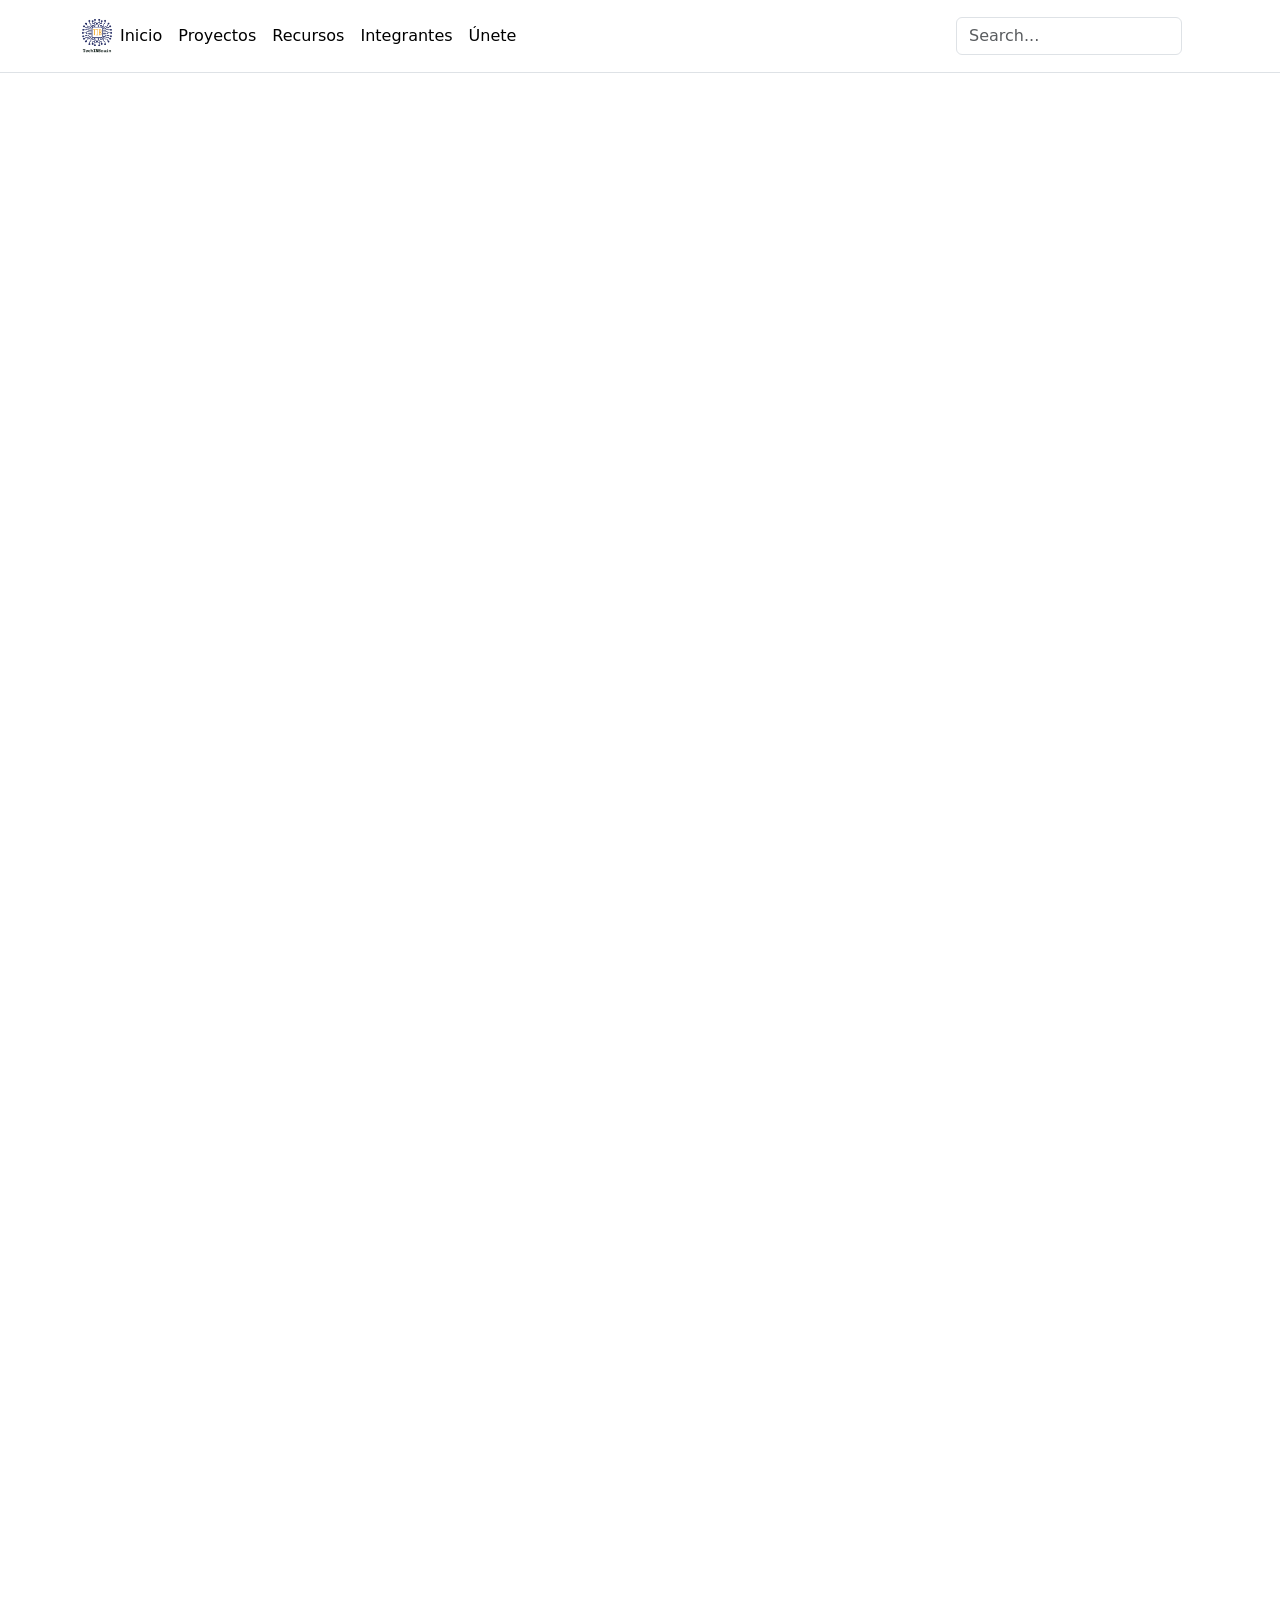
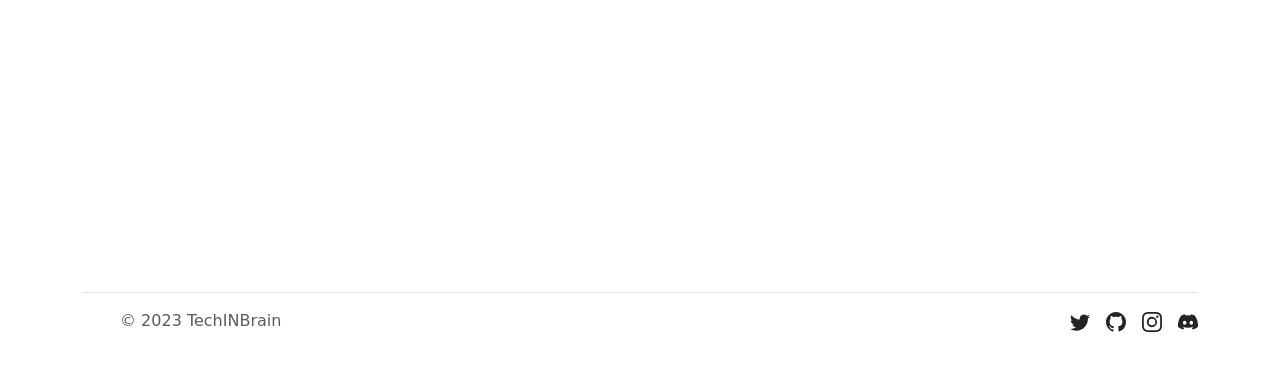
<file: unete.html>
<!DOCTYPE html>
<html lang="es">

<head>
    <meta charset="UTF-8">
    <meta name="viewport" content="width=device-width, initial-scale=1.0">
    <title>Proyectos</title>

    <link href="https://cdn.jsdelivr.net/npm/bootstrap@5.3.0/dist/css/bootstrap.min.css" rel="stylesheet"
        integrity="sha384-9ndCyUaIbzAi2FUVXJi0CjmCapSmO7SnpJef0486qhLnuZ2cdeRhO02iuK6FUUVM" crossorigin="anonymous">

    <link rel="stylesheet" href="style.css">

</head>
<!-- Header -->
<header class="p-3 mb-3 border-bottom">
    <div class="container">
        <div class="d-flex flex-wrap align-items-center justify-content-center justify-content-lg-start">
            <a href="index.html" class="d-flex align-items-center mb-2 mb-lg-0 link-body-emphasis text-decoration-none">
                <img src="images/LOGO_TechINBrain.png" width="30">
            </a>

            <ul class="nav col-12 col-lg-auto me-lg-auto mb-2 justify-content-center mb-md-0">
                <li><a href="index.html" class="nav-link px-2 link-body-emphasis">Inicio</a></li>
                <li><a href="proyectos.html" class="nav-link px-2 link-body-emphasis">Proyectos</a></li>
                <li><a href="recursos.html" class="nav-link px-2 link-body-emphasis">Recursos</a></li>
                <li><a href="integrantes.html" class="nav-link px-2 link-body-emphasis">Integrantes</a></li>
                <li><a href="unete.html" class="nav-link px-2 link-body-emphasis">Únete</a></li>
            </ul>

            <form class="col-12 col-lg-auto mb-3 mb-lg-0 me-lg-3" role="search">
                <input type="search" class="form-control" placeholder="Search..." aria-label="Search">
            </form>
        </div>
    </div>
</header>

<!-- Forms -->
<iframe src="https://docs.google.com/forms/d/e/1FAIpQLSdk36msrOaP7iClkDB5vG-bksnDR27LczfUbEm0eGnDcCIXOA/viewform?embedded=true" width="640" height="1772" frameborder="0" marginheight="0" marginwidth="0">Cargando…</iframe>

<!-- Footer -->
<div class="container">
    <footer class="d-flex flex-wrap justify-content-between align-items-center py-3 my-4 border-top">
        <div class="col-md-4 d-flex align-items-center">
            <a href="/" class="mb-3 me-2 mb-md-0 text-body-secondary text-decoration-none lh-1">
                <svg class="bi" width="30" height="24">
                    <use xlink:href="#bootstrap"></use>
                </svg>
            </a>
            <span class="mb-3 mb-md-0 text-body-secondary">© 2023 TechINBrain</span>
        </div>

        <ul class="nav col-md-4 justify-content-end list-unstyled d-flex">
            <li class="ms-3"><a class="text-body-secondary" href="https://twitter.com/techinbrainmx"
                    target="_blank"><svg xmlns="http://www.w3.org/2000/svg" width="20" height="20" fill="currentColor"
                        class="bi bi-twitter" viewBox="0 0 16 16">
                        <path
                            d="M5.026 15c6.038 0 9.341-5.003 9.341-9.334 0-.14 0-.282-.006-.422A6.685 6.685 0 0 0 16 3.542a6.658 6.658 0 0 1-1.889.518 3.301 3.301 0 0 0 1.447-1.817 6.533 6.533 0 0 1-2.087.793A3.286 3.286 0 0 0 7.875 6.03a9.325 9.325 0 0 1-6.767-3.429 3.289 3.289 0 0 0 1.018 4.382A3.323 3.323 0 0 1 .64 6.575v.045a3.288 3.288 0 0 0 2.632 3.218 3.203 3.203 0 0 1-.865.115 3.23 3.23 0 0 1-.614-.057 3.283 3.283 0 0 0 3.067 2.277A6.588 6.588 0 0 1 .78 13.58a6.32 6.32 0 0 1-.78-.045A9.344 9.344 0 0 0 5.026 15z">
                        </path>
                    </svg></a></li>
            <!-- <li class="ms-3"><a class="text-body-secondary" href="https://www.linkedin.com/in/camila-del-rio-castro"
                    target="_blank"><svg xmlns="http://www.w3.org/2000/svg" width="20" height="20" fill="currentColor"
                        class="bi bi-linkedin" viewBox="0 0 16 16">
                        <path
                            d="M0 1.146C0 .513.526 0 1.175 0h13.65C15.474 0 16 .513 16 1.146v13.708c0 .633-.526 1.146-1.175 1.146H1.175C.526 16 0 15.487 0 14.854V1.146zm4.943 12.248V6.169H2.542v7.225h2.401zm-1.2-8.212c.837 0 1.358-.554 1.358-1.248-.015-.709-.52-1.248-1.342-1.248-.822 0-1.359.54-1.359 1.248 0 .694.521 1.248 1.327 1.248h.016zm4.908 8.212V9.359c0-.216.016-.432.08-.586.173-.431.568-.878 1.232-.878.869 0 1.216.662 1.216 1.634v3.865h2.401V9.25c0-2.22-1.184-3.252-2.764-3.252-1.274 0-1.845.7-2.165 1.193v.025h-.016a5.54 5.54 0 0 1 .016-.025V6.169h-2.4c.03.678 0 7.225 0 7.225h2.4z" />
                    </svg></a></li> -->
            <li class="ms-3"><a class="text-body-secondary" href="https://github.com/techinbrainmx" target="_blank"><svg
                        xmlns="http://www.w3.org/2000/svg" width="20" height="20" fill="currentColor"
                        class="bi bi-github" viewBox="0 0 16 16">
                        <path
                            d="M8 0C3.58 0 0 3.58 0 8c0 3.54 2.29 6.53 5.47 7.59.4.07.55-.17.55-.38 0-.19-.01-.82-.01-1.49-2.01.37-2.53-.49-2.69-.94-.09-.23-.48-.94-.82-1.13-.28-.15-.68-.52-.01-.53.63-.01 1.08.58 1.23.82.72 1.21 1.87.87 2.33.66.07-.52.28-.87.51-1.07-1.78-.2-3.64-.89-3.64-3.95 0-.87.31-1.59.82-2.15-.08-.2-.36-1.02.08-2.12 0 0 .67-.21 2.2.82.64-.18 1.32-.27 2-.27.68 0 1.36.09 2 .27 1.53-1.04 2.2-.82 2.2-.82.44 1.1.16 1.92.08 2.12.51.56.82 1.27.82 2.15 0 3.07-1.87 3.75-3.65 3.95.29.25.54.73.54 1.48 0 1.07-.01 1.93-.01 2.2 0 .21.15.46.55.38A8.012 8.012 0 0 0 16 8c0-4.42-3.58-8-8-8z" />
                    </svg>
                </a></li>
            <li class="ms-3"><a class="text-body-secondary" href="https://instagram.com/techinbrainmx"
                    target="_blank"><svg xmlns="http://www.w3.org/2000/svg" width="20" height="20" fill="currentColor"
                        class="bi bi-instagram" viewBox="0 0 16 16">
                        <path
                            d="M8 0C5.829 0 5.556.01 4.703.048 3.85.088 3.269.222 2.76.42a3.917 3.917 0 0 0-1.417.923A3.927 3.927 0 0 0 .42 2.76C.222 3.268.087 3.85.048 4.7.01 5.555 0 5.827 0 8.001c0 2.172.01 2.444.048 3.297.04.852.174 1.433.372 1.942.205.526.478.972.923 1.417.444.445.89.719 1.416.923.51.198 1.09.333 1.942.372C5.555 15.99 5.827 16 8 16s2.444-.01 3.298-.048c.851-.04 1.434-.174 1.943-.372a3.916 3.916 0 0 0 1.416-.923c.445-.445.718-.891.923-1.417.197-.509.332-1.09.372-1.942C15.99 10.445 16 10.173 16 8s-.01-2.445-.048-3.299c-.04-.851-.175-1.433-.372-1.941a3.926 3.926 0 0 0-.923-1.417A3.911 3.911 0 0 0 13.24.42c-.51-.198-1.092-.333-1.943-.372C10.443.01 10.172 0 7.998 0h.003zm-.717 1.442h.718c2.136 0 2.389.007 3.232.046.78.035 1.204.166 1.486.275.373.145.64.319.92.599.28.28.453.546.598.92.11.281.24.705.275 1.485.039.843.047 1.096.047 3.231s-.008 2.389-.047 3.232c-.035.78-.166 1.203-.275 1.485a2.47 2.47 0 0 1-.599.919c-.28.28-.546.453-.92.598-.28.11-.704.24-1.485.276-.843.038-1.096.047-3.232.047s-2.39-.009-3.233-.047c-.78-.036-1.203-.166-1.485-.276a2.478 2.478 0 0 1-.92-.598 2.48 2.48 0 0 1-.6-.92c-.109-.281-.24-.705-.275-1.485-.038-.843-.046-1.096-.046-3.233 0-2.136.008-2.388.046-3.231.036-.78.166-1.204.276-1.486.145-.373.319-.64.599-.92.28-.28.546-.453.92-.598.282-.11.705-.24 1.485-.276.738-.034 1.024-.044 2.515-.045v.002zm4.988 1.328a.96.96 0 1 0 0 1.92.96.96 0 0 0 0-1.92zm-4.27 1.122a4.109 4.109 0 1 0 0 8.217 4.109 4.109 0 0 0 0-8.217zm0 1.441a2.667 2.667 0 1 1 0 5.334 2.667 2.667 0 0 1 0-5.334z" />
                    </svg>
                </a></li>
            <li class="ms-3"><a class="text-body-secondary" href="https://discord.gg/XcZPvmUm" target="_blank"><svg
                        xmlns="http://www.w3.org/2000/svg" width="20" height="20" fill="currentColor"
                        class="bi bi-discord" viewBox="0 0 16 16">
                        <path
                            d="M13.545 2.907a13.227 13.227 0 0 0-3.257-1.011.05.05 0 0 0-.052.025c-.141.25-.297.577-.406.833a12.19 12.19 0 0 0-3.658 0 8.258 8.258 0 0 0-.412-.833.051.051 0 0 0-.052-.025c-1.125.194-2.22.534-3.257 1.011a.041.041 0 0 0-.021.018C.356 6.024-.213 9.047.066 12.032c.001.014.01.028.021.037a13.276 13.276 0 0 0 3.995 2.02.05.05 0 0 0 .056-.019c.308-.42.582-.863.818-1.329a.05.05 0 0 0-.01-.059.051.051 0 0 0-.018-.011 8.875 8.875 0 0 1-1.248-.595.05.05 0 0 1-.02-.066.051.051 0 0 1 .015-.019c.084-.063.168-.129.248-.195a.05.05 0 0 1 .051-.007c2.619 1.196 5.454 1.196 8.041 0a.052.052 0 0 1 .053.007c.08.066.164.132.248.195a.051.051 0 0 1-.004.085 8.254 8.254 0 0 1-1.249.594.05.05 0 0 0-.03.03.052.052 0 0 0 .003.041c.24.465.515.909.817 1.329a.05.05 0 0 0 .056.019 13.235 13.235 0 0 0 4.001-2.02.049.049 0 0 0 .021-.037c.334-3.451-.559-6.449-2.366-9.106a.034.034 0 0 0-.02-.019Zm-8.198 7.307c-.789 0-1.438-.724-1.438-1.612 0-.889.637-1.613 1.438-1.613.807 0 1.45.73 1.438 1.613 0 .888-.637 1.612-1.438 1.612Zm5.316 0c-.788 0-1.438-.724-1.438-1.612 0-.889.637-1.613 1.438-1.613.807 0 1.451.73 1.438 1.613 0 .888-.631 1.612-1.438 1.612Z" />
                    </svg>
                </a></li>
        </ul>
    </footer>
</div>

<body>

</body>

</html>
</file>
<file: style.css>
footer svg {
    fill: #252424;
}
</file>
